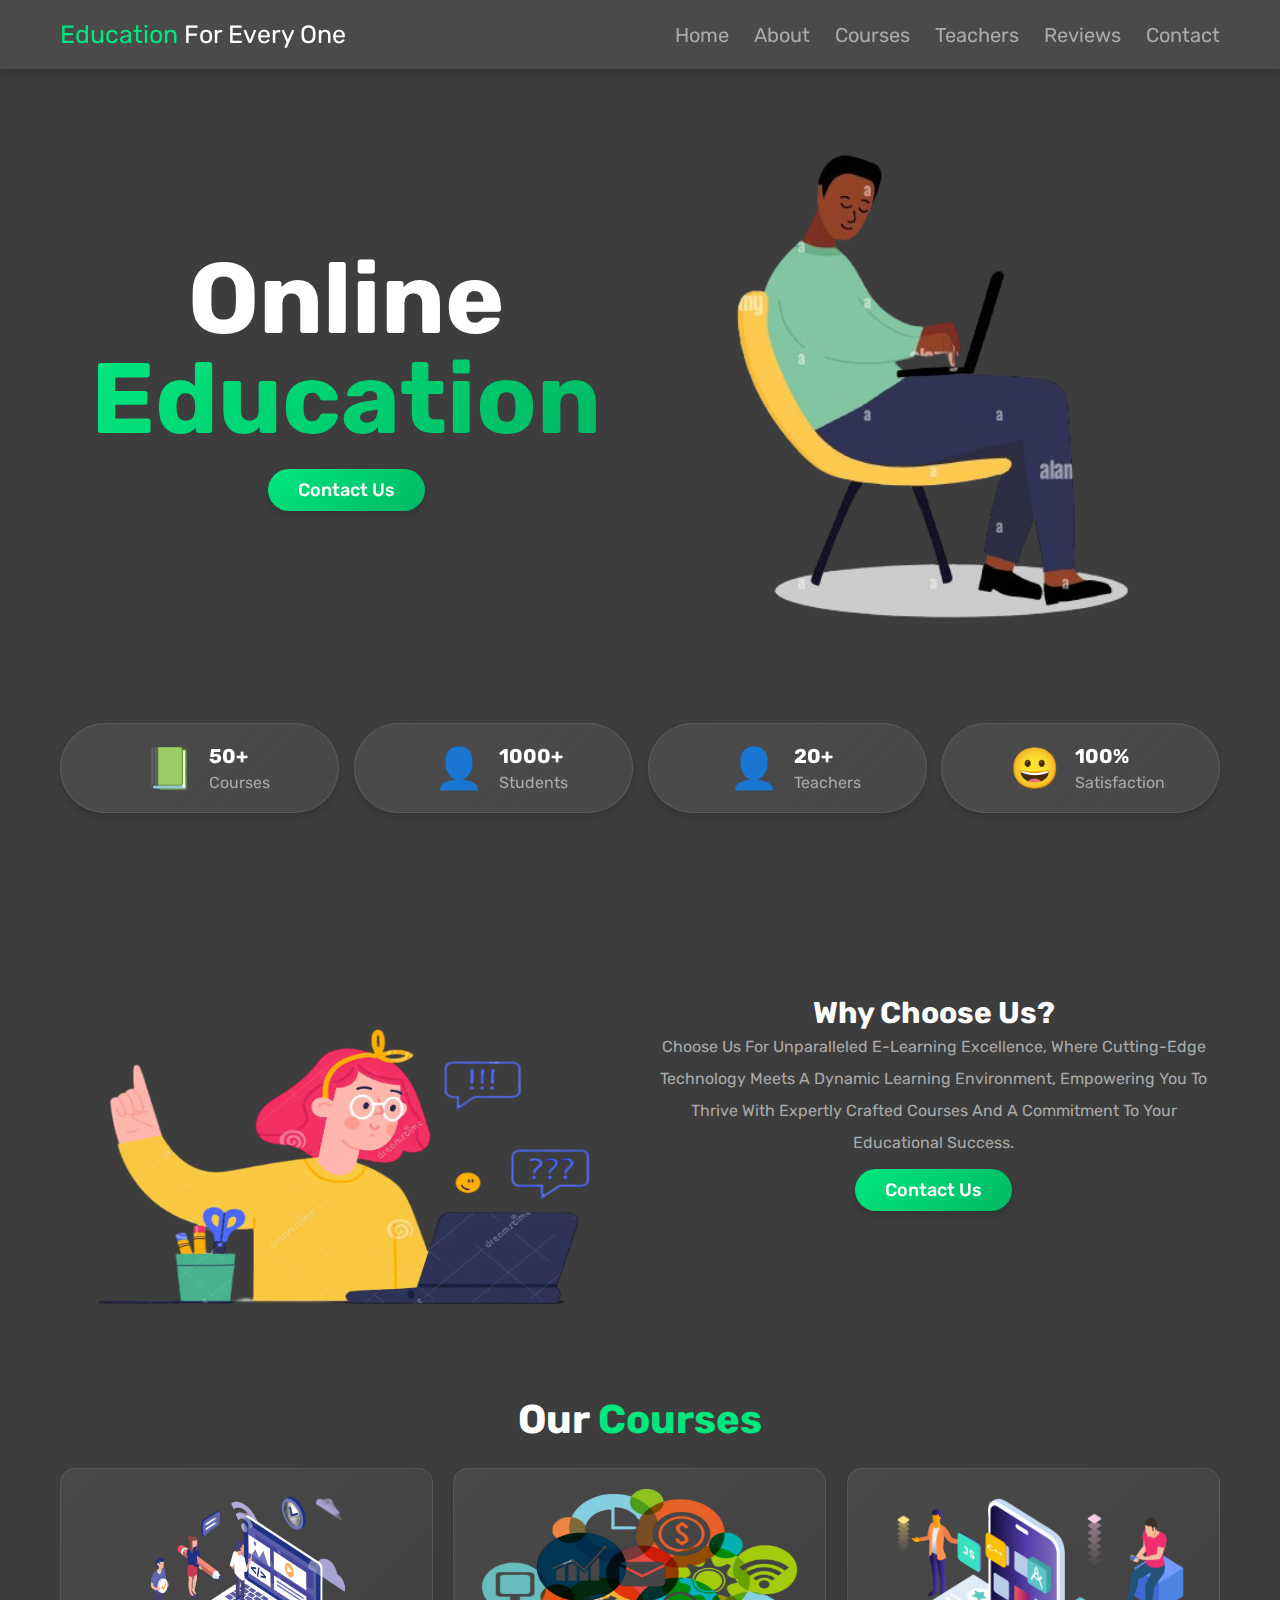
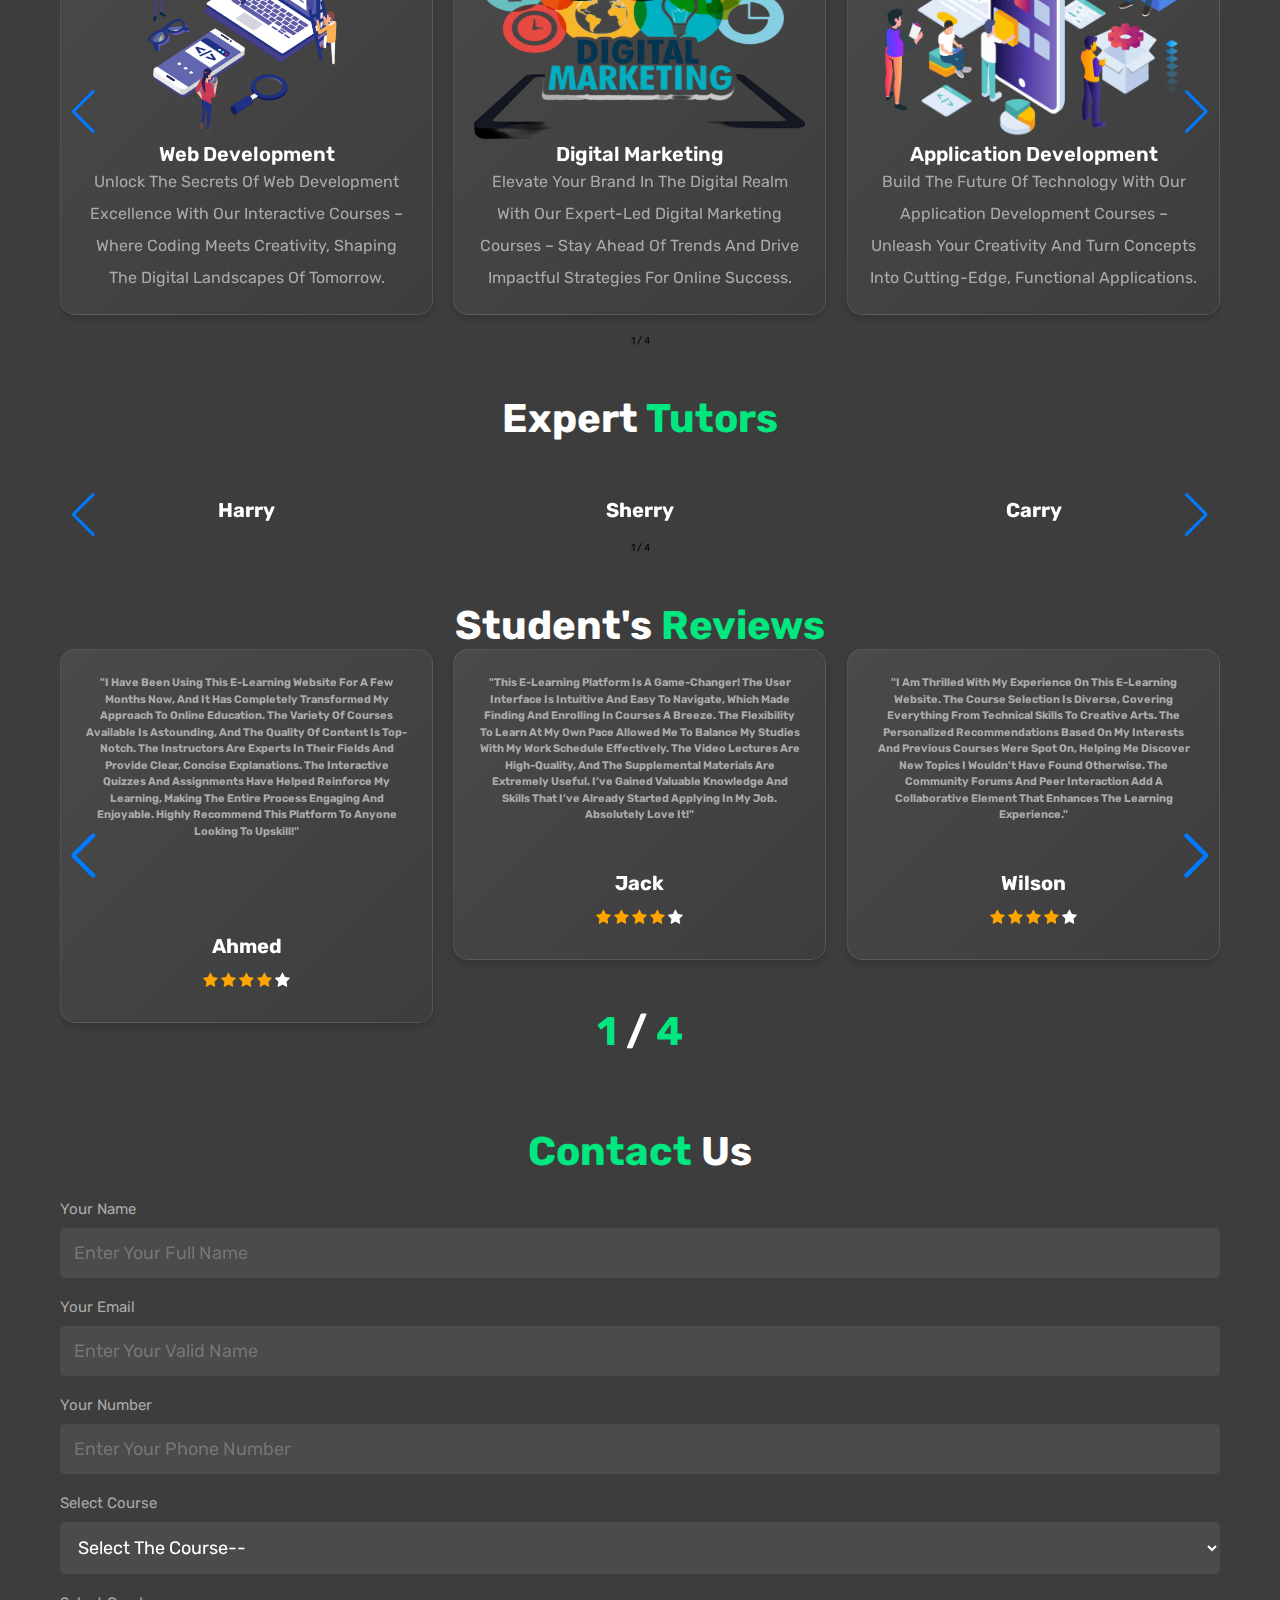
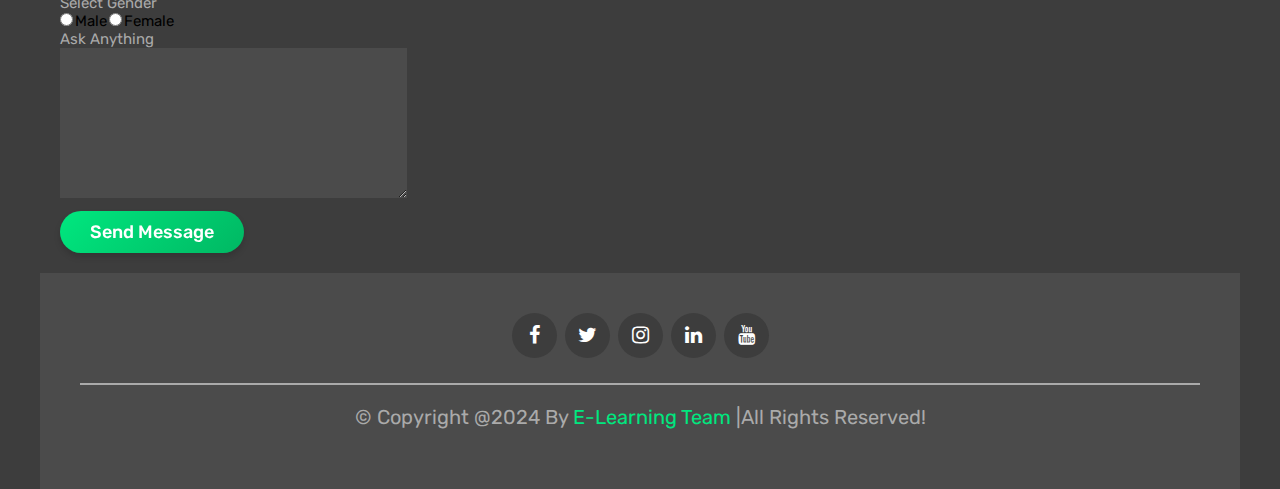
<file: index.html>
<!DOCTYPE html>
<html lang="en">
<head>
	<meta charset="utf-8">
	<meta name="viewport" content="width=device-width, initial-scale=1, viewport-fit=cover">
	<meta name="description" content="Complete Responsive Online Education System - Learn Web Development, Digital Marketing, Java, and more with expert tutors.">
	<meta name="keywords" content="online education, e-learning, web development, digital marketing, java courses, online courses">
	<meta name="author" content="E-learning Team">
	<meta name="theme-color" content="#00E77F">
	
	<!-- Open Graph Meta Tags -->
	<meta property="og:title" content="Education for Everyone - E-Learning Platform">
	<meta property="og:description" content="Master new skills with our expert-led online courses">
	<meta property="og:type" content="website">
	<meta property="og:image" content="/p2-remove.png">
	
	<!-- Twitter Card Meta Tags -->
	<meta name="twitter:card" content="summary_large_image">
	<meta name="twitter:title" content="Education for Everyone">
	<meta name="twitter:description" content="Complete Responsive Online Education System">
	
	<!-- Apple Touch Icon -->
	<link rel="apple-touch-icon" href="/icons/icon-192x192.png">
	
	<!-- PWA Manifest -->
	<link rel="manifest" href="/manifest.json">
	
	<title>Complete Responsive Online Education System</title>
	
	<!-- Preconnect to external resources for faster loading -->
	<link rel="preconnect" href="https://cdn.jsdelivr.net" crossorigin>
	<link rel="preconnect" href="https://cdnjs.cloudflare.com" crossorigin>
	<link rel="preconnect" href="https://fonts.googleapis.com" crossorigin>
	
	<link rel="stylesheet" href="https://cdn.jsdelivr.net/npm/swiper@11/swiper-bundle.min.css"/>
	<!-- for swiper  -->
	<link rel="stylesheet" type="text/css" href="style.css">
	<!-- for css -->
	<link rel="stylesheet" href="https://cdnjs.cloudflare.com/ajax/libs/font-awesome/4.7.0/css/font-awesome.min.css">
	<!-- for insta fb logos -->
	<style>

</style>
</head>
<body>
	<!-- header section starts -->
<header class="header">
	<section class="flex">
		<a href="#home" class="logo"><span>Education</span> for every one</a>
		<nav class="navbar">
			<a href="#home">Home</a>
			<a href="#about">About</a>
			<a href="#courses">Courses</a>
			<a href="#teachers">Teachers</a>
			<a href="#reviews">Reviews</a>
			<a href="#contact">Contact</a>
		</nav>

		<div id="menu-btn" class="fas fa-bars"></div>

		
	</section>
	
</header>
	<!-- header section ends -->
	<!-- home section starts  -->
	<section class="home" id="home">
		<div class="row">
			<div class="content">
				<h3>online <span>education</span></h3>
				<a href="#contact" class="btn">contact us</a>
			</div>
			<div class="image" >
				<img data-src="p2-remove.png" alt="Education illustration" class="lazy" width="600" height="600">
			</div>
		</div>


	</section>

	<!-- home section ends  -->

	<!-- counter section starts -->
	<section class="count">
		<div class="box-container">
			<div class="box">
				<i class="graduation-cap"></i>
				<span>&#128215;</span>
				<div class="content">
					<h3>50+</h3>
					<p>courses</p>
				</div>
				
			</div>
			<div class="box">
				<i class= "user-graduate"></i>
				<span>&#128100;</span>
				<div class="content">
					<h3>1000+</h3>
					<p>students</p>
				</div>
				
			</div>
			<div class="box">
				<i class= "chalkboard-user"></i>
				<span>&#128100;</span>
				<div class="content">
					<h3>20+</h3>
					<p>teachers</p>
				</div>
				
			</div>
			<div class="box">
				<i class= "face-smile"></i>
				<span>&#128512;</span>

				<div class="content">
					<h3>100%</h3>
					<p>satisfaction</p>
				</div>
				
			</div>
		</div>
	</section>
<!-- counter section ends -->
<!-- about section starts -->
	<section class="about" id="about">
		<div class="row">
			<div class="image">
				<img data-src="whychoose.png" alt="Why choose us" class="lazy" width="500" height="500">
			</div>
			<div class="content" >
				<h3>Why choose us?</h3>
				<p>Choose us for unparalleled e-learning excellence, where cutting-edge technology meets a dynamic learning environment, empowering you to thrive with expertly crafted courses and a commitment to your educational success.</p>
				<a href="#contact" class="btn">contact us</a>
			</div>
		</div>


	</section>
<!-- counter section ends -->

<!-- courses section starts -->
<section class="courses" id="courses">
	<h1 class="heading">our <span>courses</span></h1>
	<div class="swiper course-slider">
		<div class="swiper-wrapper">
			<div  class="swiper-slide slide">
				<a href="login.html"><img data-src="web.png" alt="Web Development Course" class="lazy" width="300" height="250"></a>
				<h3><a href="login.html"> Web Development</a></h3>
				<p>Unlock the secrets of web development excellence with our interactive courses – where coding meets creativity, shaping the digital landscapes of tomorrow.</p>
			</div>
			<div class="swiper-slide slide">
				<a href="login.html"><img data-src="market.png" alt="Digital Marketing Course" class="lazy" width="300" height="250"></a>
				<h3><a href="login.html"> Digital Marketing</a></h3>
				<p>Elevate your brand in the digital realm with our expert-led digital marketing courses – stay ahead of trends and drive impactful strategies for online success.</p>
			</div>
			<div class="swiper-slide slide">
				<a href="login.html"><img data-src="app_dev.png" alt="Application Development Course" class="lazy" width="300" height="250"></a>
				<h3><a href="login.html"> Application Development</a></h3>
				<p>Build the future of technology with our application development courses – unleash your creativity and turn concepts into cutting-edge, functional applications.</p>
			</div>
			<div class="swiper-slide slide">
				<a href="login.html"><img data-src="java_logo.png" alt="Java Programming Course" class="lazy" width="300" height="250"></a>
				<h3><a href="login.html"> Java language</a></h3>
				<p>Master the language that powers innovation – our Java courses provide a comprehensive journey, from fundamentals to advanced application development skills</p>
			</div>
		</div>
		<div class="swiper-button-next"></div>
    	<div class="swiper-button-prev"></div>
    	<div class="swiper-pagination"></div>
	</div>
</section>











<!-- course section ends -->
<!-- Teacher section starts -->

<section class="teachers" id="teachers">
	<h1 class="heading">Expert <span>Tutors</span></h1>
	<div class="swiper teacher-slider">
		<div class="swiper-wrapper">
			<div class="swiper-slide slide">
				<img data-src="pic4.jpg" alt="Tutor Harry" class="lazy" width="400" height="550">
				<div class="share">
					<a href="#" class="fa fa-facebook"></a>
					<a href="#" class="fa fa-twitter"></a>
					<a href="#" class="fa fa-instagram"></a>
					<a href="#" class="fa fa-linkedin"></a>
					<a href="#" class="fa fa-youtube"></a>
				</div>
				<h3>harry</h3>
			</div>
			<div class="swiper-slide slide">
				<img data-src="pic1.jpeg" alt="Tutor Sherry" class="lazy" width="400" height="550">
				<div class="share">
					<a href="#" class="fa fa-facebook"></a>
					<a href="#" class="fa fa-twitter"></a>
					<a href="#" class="fa fa-instagram"></a>
					<a href="#" class="fa fa-linkedin"></a>
					<a href="#" class="fa fa-youtube"></a>
				</div>
				<h3>sherry</h3>
			</div>
			<div class="swiper-slide slide">
				<img data-src="pic2.jpg" alt="Tutor Carry" class="lazy" width="400" height="550">
				<div class="share">
					<a href="#" class="fa fa-facebook"></a>
					<a href="#" class="fa fa-twitter"></a>
					<a href="#" class="fa fa-instagram"></a>
					<a href="#" class="fa fa-linkedin"></a>
					<a href="#" class="fa fa-youtube"></a>
				</div>
				<h3>carry</h3>
			</div>
			<div class="swiper-slide slide">
				<img data-src="pic3.jpeg" alt="Tutor Larry" class="lazy" width="400" height="550">
				<div class="share">
					<a href="#" class="fa fa-facebook"></a>
					<a href="#" class="fa fa-twitter"></a>
					<a href="#" class="fa fa-instagram"></a>
					<a href="#" class="fa fa-linkedin"></a>
					<a href="#" class="fa fa-youtube"></a>
				</div>
				<h3>larry</h3>
			</div>
		</div>
		<div class="swiper-button-next"></div>
    	<div class="swiper-button-prev"></div>
		<div class="swiper-pagination"></div>
	</div>
</section>
<!-- teacher section ends  -->
<!-- rewiew section starts -->
<section class="reviews" id="reviews">
	<h1 class="heading">student's <span>reviews</span>
		<div class="swiper reviews-slider">
			<div class="swiper-wrapper">
				<div class="swiper-slide slide">
					<p>"I have been using this e-learning website for a few months now, and it has completely transformed my approach to online education. The variety of courses available is astounding, and the quality of content is top-notch. The instructors are experts in their fields and provide clear, concise explanations. The interactive quizzes and assignments have helped reinforce my learning, making the entire process engaging and enjoyable. Highly recommend this platform to anyone looking to upskill!"
							</p>
					<div class="user">
						<img data-src="r1.jpg" alt="Student Ahmed" class="lazy" width="70" height="70">
						<h3>Ahmed</h3>
						<div class="user-info">
							
							<div class="stars">
								<span class="fa fa-star checked" ></span>
								<span class="fa fa-star checked"></span>
								<span class="fa fa-star checked"></span>
								<span class="fa fa-star checked"></span>
								<span class="fa fa-star unchecked"></span>
							</div>
							
						</div>
					</div>
				</div>
				
				<div class="swiper-slide slide">
					<p>"This e-learning platform is a game-changer! The user interface is intuitive and easy to navigate, which made finding and enrolling in courses a breeze. The flexibility to learn at my own pace allowed me to balance my studies with my work schedule effectively. The video lectures are high-quality, and the supplemental materials are extremely useful. I’ve gained valuable knowledge and skills that I’ve already started applying in my job. Absolutely love it!"</p>
					<div class="user">
						<img data-src="r2.jpg" alt="Student Jack" class="lazy" width="70" height="70">
						<h3>jack</h3>
						<div class="user-info">
							
							<div class="stars">
								<span class="fa fa-star checked" ></span>
								<span class="fa fa-star checked"></span>
								<span class="fa fa-star checked"></span>
								<span class="fa fa-star checked"></span>
								<span class="fa fa-star unchecked"></span>
							</div>
							
						</div>
					</div>
				</div>
				<div class="swiper-slide slide">
					<p>"I am thrilled with my experience on this e-learning website. The course selection is diverse, covering everything from technical skills to creative arts. The personalized recommendations based on my interests and previous courses were spot on, helping me discover new topics I wouldn't have found otherwise. The community forums and peer interaction add a collaborative element that enhances the learning experience."</p>
					<div class="user">
						<img data-src="r3.jpg" alt="Student Wilson" class="lazy" width="70" height="70">
						<h3>wilson</h3>
						<div class="user-info">
							
							<div class="stars">
								<span class="fa fa-star checked" ></span>
								<span class="fa fa-star checked"></span>
								<span class="fa fa-star checked"></span>
								<span class="fa fa-star checked"></span>
								<span class="fa fa-star unchecked"></span>
							</div>
							
						</div>
					</div>
				</div>
				<div class="swiper-slide slide">
					<p>"This platform has exceeded all my expectations. The ability to learn from industry leaders and renowned educators from the comfort of my home is fantastic. The courses are well-structured, with clear learning paths and goals. I particularly appreciate the availability of certificates upon completion, which have boosted my resume and professional profile. The customer support team is also very responsive and helpful. An excellent resource for continuous learning!"</p>
					<div class="user">
						<img data-src="r4.jpg" alt="Student Rehan" class="lazy" width="70" height="70">
						<h3>rehan</h3>
						<div class="user-info">
							
							<div class="stars">
								<span class="fa fa-star checked" ></span>
								<span class="fa fa-star checked"></span>
								<span class="fa fa-star checked"></span>
								<span class="fa fa-star checked"></span>
								<span class="fa fa-star checked"></span>
							</div>
							
						</div>
					</div>
				</div>	
			</div>
			<div class="swiper-button-next"></div>
    	<div class="swiper-button-prev"></div>
		<div class="swiper-pagination"></div>
		</div>
</section>
<!-- reviews section ends -->
<!-- contact section starts -->
<section class="contact" id="contact">
	<h1 class="heading"><span>contact</span> us</h1>
	<div class="row">
		<form action="#" method="post">
			<span>your name</span>
			<input type="text" required placeholder="enter your full name" maxlength="30" name="name" class="box">
			<span>your email</span>
			<input type="email" required placeholder="enter your valid name" maxlength="40" name="email" class="box
			">
			<span>your number</span>
			<input type="number" required placeholder="enter your phone number" maxlength="30" name="number" max="99999999999" min="0" class="box" onkeypress="if(this.value.length==11) return false;">
			<span>select course</span>
			<select name="courses" class="box" required>
				<option value="" disabled selected>select the course--</option>
				<option value="digital Marketing" >digital Marketing</option>
				<option value="java course" >java course</option>
				<option value="web development" >web development</option>
				<option value="application development" >application development</option>
			</select>
			<span>select gender</span>
			<div class="radio">
				<input type="radio" name="gender" value="male" id="male">
				<label for="male">male</label>
				<input type="radio" name="gender" value="female" id="female">
				<label for="male">female</label>
			</div>
			<span>Ask anything</span>
			<div class="feed">
				<textarea id="msg" required  name="msg" rows="10" cols="40"> 
            </textarea>
            </div>
			
			<input type="submit" value="send message" name="send" class="btn">

		</form>
	</div>
</section>
<!-- senction ends -->
<!-- footer section starts -->
<section class="footer">
	<section>
		<div class="share">
			<a href="#" class="fa fa-facebook"></a>
			<a href="#" class="fa fa-twitter"></a>
			<a href="#" class="fa fa-instagram"></a>
			<a href="#" class="fa fa-linkedin"></a>
			<a href="#" class="fa fa-youtube"></a>

		</div>
		<div class="designer">&copy; copyright @2024 by <span>E-learning team</span> |all rights reserved!</div>
	</section>
	
</section>

<script src="https://cdn.jsdelivr.net/npm/swiper@11/swiper-bundle.min.js"></script>
<script src="modules/lazy-loader.js"></script>
<script src="modules/cache-manager.js"></script>
<script src="modules/animation-controller.js"></script>
<script src="script.js"></script>
<script>
// Register Service Worker for PWA and caching
if ('serviceWorker' in navigator) {
  window.addEventListener('load', () => {
    navigator.serviceWorker.register('/service-worker.js')
      .then(registration => {
        console.log('Service Worker registered successfully:', registration.scope);
      })
      .catch(error => {
        console.log('Service Worker registration failed:', error);
      });
  });
}

// Initialize Lazy Loading
const lazyLoader = new LazyLoader({
  rootMargin: '50px',
  threshold: 0.01
});

// Initialize Cache Manager
const cacheManager = new CacheManager({
  cacheName: 'education-app-cache',
  maxAge: 86400000, // 24 hours
  maxItems: 100
});

// Initialize Animation Controller
const animationController = new AnimationController();

// Performance monitoring
window.addEventListener('load', () => {
  const metrics = PerformanceMonitor.getMetrics();
  console.log('Performance Metrics:', metrics);
});
</script>
</body>
</html>
</file>
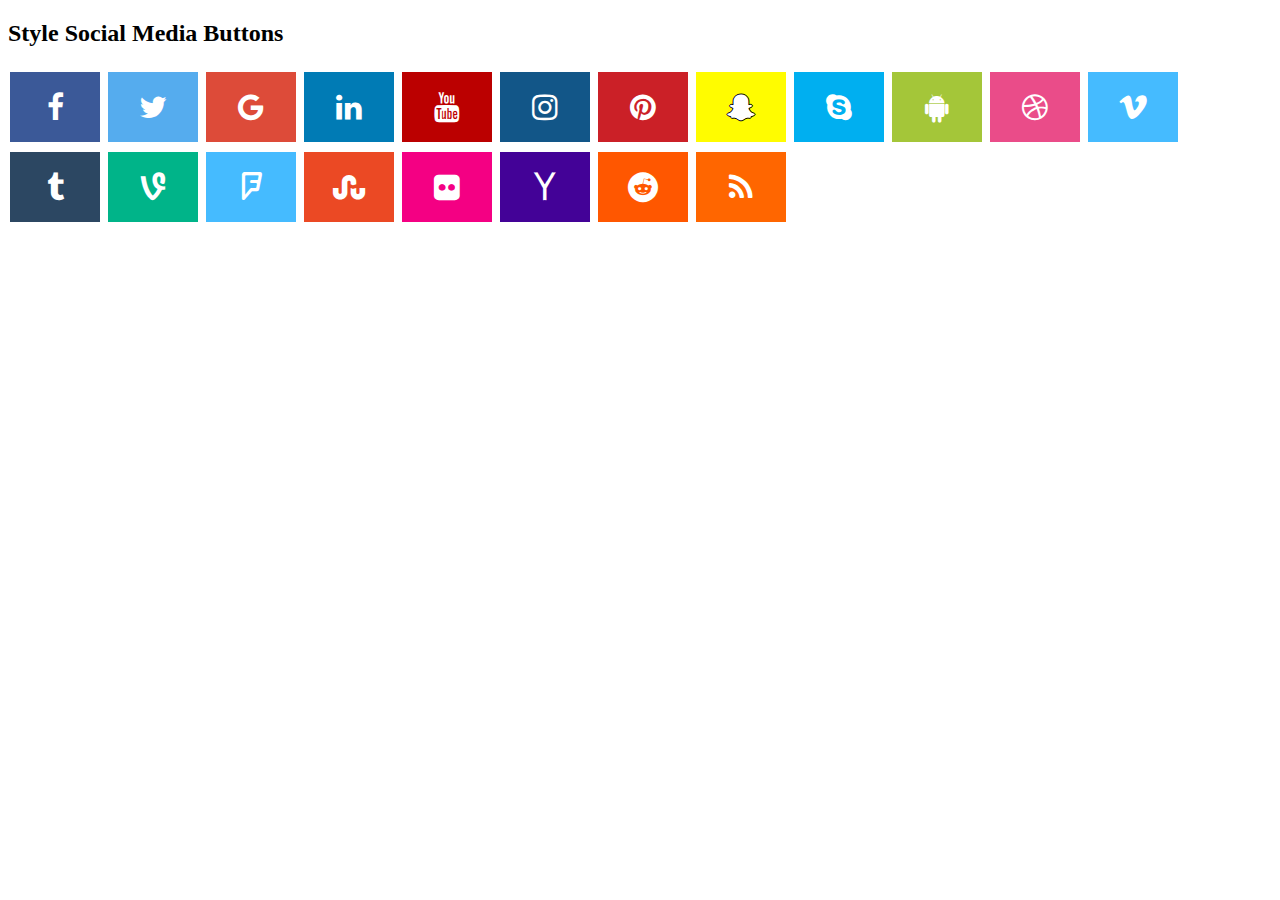
<file: check.html>
<!DOCTYPE html>
<html>
<head>
<meta name="viewport" content="width=device-width, initial-scale=1">
<link rel="stylesheet" href="https://cdnjs.cloudflare.com/ajax/libs/font-awesome/4.7.0/css/font-awesome.min.css">
<style>
.fa {
  padding: 20px;
  font-size: 30px;
  width: 50px;
  text-align: center;
  text-decoration: none;
  margin: 5px 2px;
}

.fa:hover {
    opacity: 0.7;
}

.fa-facebook {
  background: #3B5998;
  color: white;
}

.fa-twitter {
  background: #55ACEE;
  color: white;
}

.fa-google {
  background: #dd4b39;
  color: white;
}

.fa-linkedin {
  background: #007bb5;
  color: white;
}

.fa-youtube {
  background: #bb0000;
  color: white;
}

.fa-instagram {
  background: #125688;
  color: white;
}

.fa-pinterest {
  background: #cb2027;
  color: white;
}

.fa-snapchat-ghost {
  background: #fffc00;
  color: white;
  text-shadow: -1px 0 black, 0 1px black, 1px 0 black, 0 -1px black;
}

.fa-skype {
  background: #00aff0;
  color: white;
}

.fa-android {
  background: #a4c639;
  color: white;
}

.fa-dribbble {
  background: #ea4c89;
  color: white;
}

.fa-vimeo {
  background: #45bbff;
  color: white;
}

.fa-tumblr {
  background: #2c4762;
  color: white;
}

.fa-vine {
  background: #00b489;
  color: white;
}

.fa-foursquare {
  background: #45bbff;
  color: white;
}

.fa-stumbleupon {
  background: #eb4924;
  color: white;
}

.fa-flickr {
  background: #f40083;
  color: white;
}

.fa-yahoo {
  background: #430297;
  color: white;
}

.fa-soundcloud {
  background: #ff5500;
  color: white;
}

.fa-reddit {
  background: #ff5700;
  color: white;
}

.fa-rss {
  background: #ff6600;
  color: white;
}
</style>
</head>
<body>

<h2>Style Social Media Buttons</h2>

<!-- Add font awesome icons -->
<a href="#" class="fa fa-facebook"></a>
<a href="#" class="fa fa-twitter"></a>
<a href="#" class="fa fa-google"></a>
<a href="#" class="fa fa-linkedin"></a>
<a href="#" class="fa fa-youtube"></a>
<a href="#" class="fa fa-instagram"></a>
<a href="#" class="fa fa-pinterest"></a>
<a href="#" class="fa fa-snapchat-ghost"></a>
<a href="#" class="fa fa-skype"></a>
<a href="#" class="fa fa-android"></a>
<a href="#" class="fa fa-dribbble"></a>
<a href="#" class="fa fa-vimeo"></a>
<a href="#" class="fa fa-tumblr"></a>
<a href="#" class="fa fa-vine"></a>
<a href="#" class="fa fa-foursquare"></a>
<a href="#" class="fa fa-stumbleupon"></a>
<a href="#" class="fa fa-flickr"></a>
<a href="#" class="fa fa-yahoo"></a>
<a href="#" class="fa fa-reddit"></a>
<a href="#" class="fa fa-rss"></a>
      
</body>
</html>
</file>
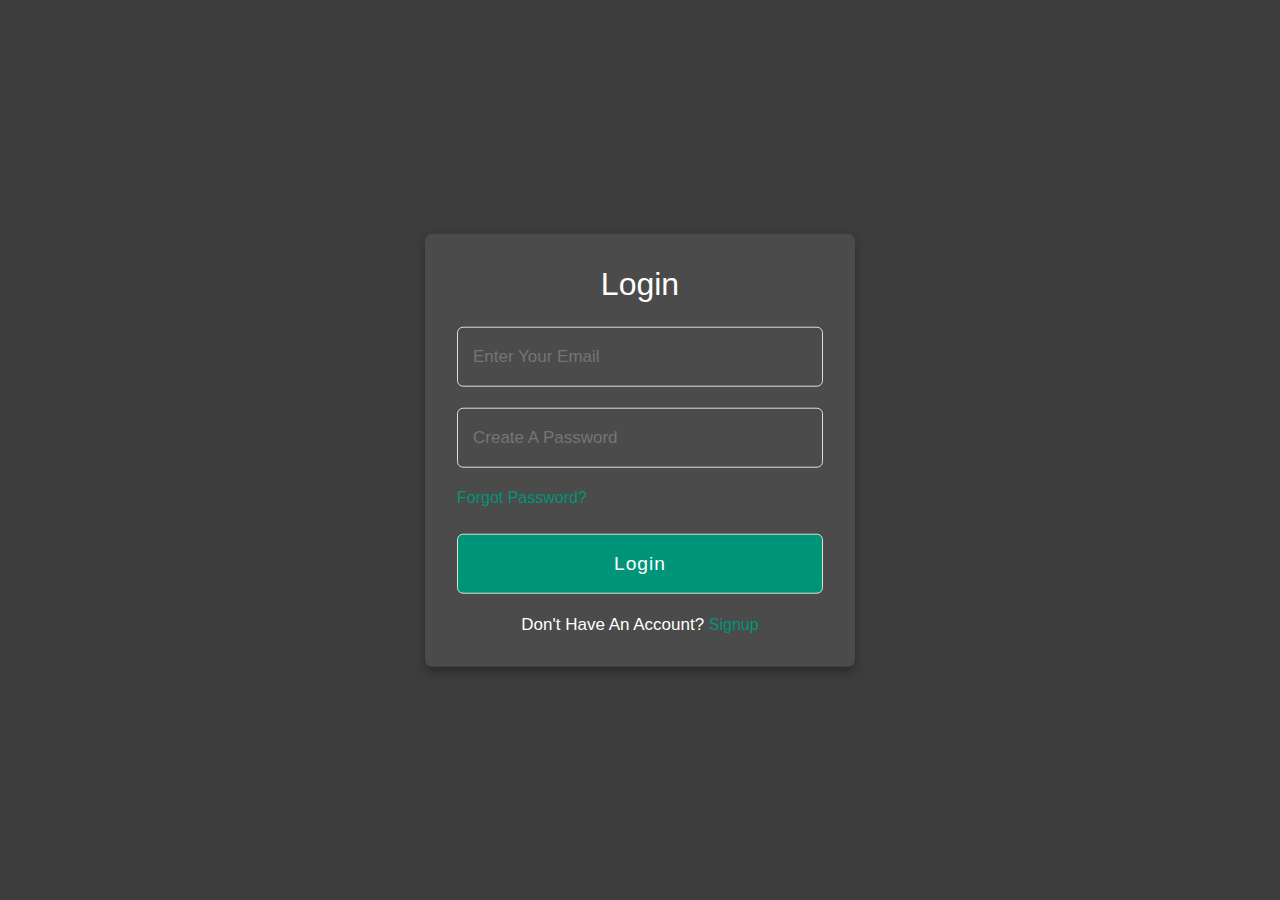
<file: login.html>
<!DOCTYPE html>

<html lang="en">
<head>
  <meta charset="UTF-8">
  <meta name="viewport" content="width=device-width, initial-scale=1.0">
  <title>Login form</title>
  
  <link rel="stylesheet" href="style2.css">
</head>
<body>
  <div class="container">
    <input type="checkbox" id="check">
    <div class="login form">
      <header>Login</header>
      <form action="signup.html">
        <input type="text" required placeholder="Enter your email" >
        <input type="password" required placeholder="Create a password" >
        <a href="#">Forgot password?</a>
        <input type="submit" class="button" value="Login">
      </form>
      <div class="signup">
        <span class="signup">Don't have an account?
         <a href="signup.html">Signup</a>
        </span>
      </div>
    </div>
  </div>
  
</body>
</html>
</file>
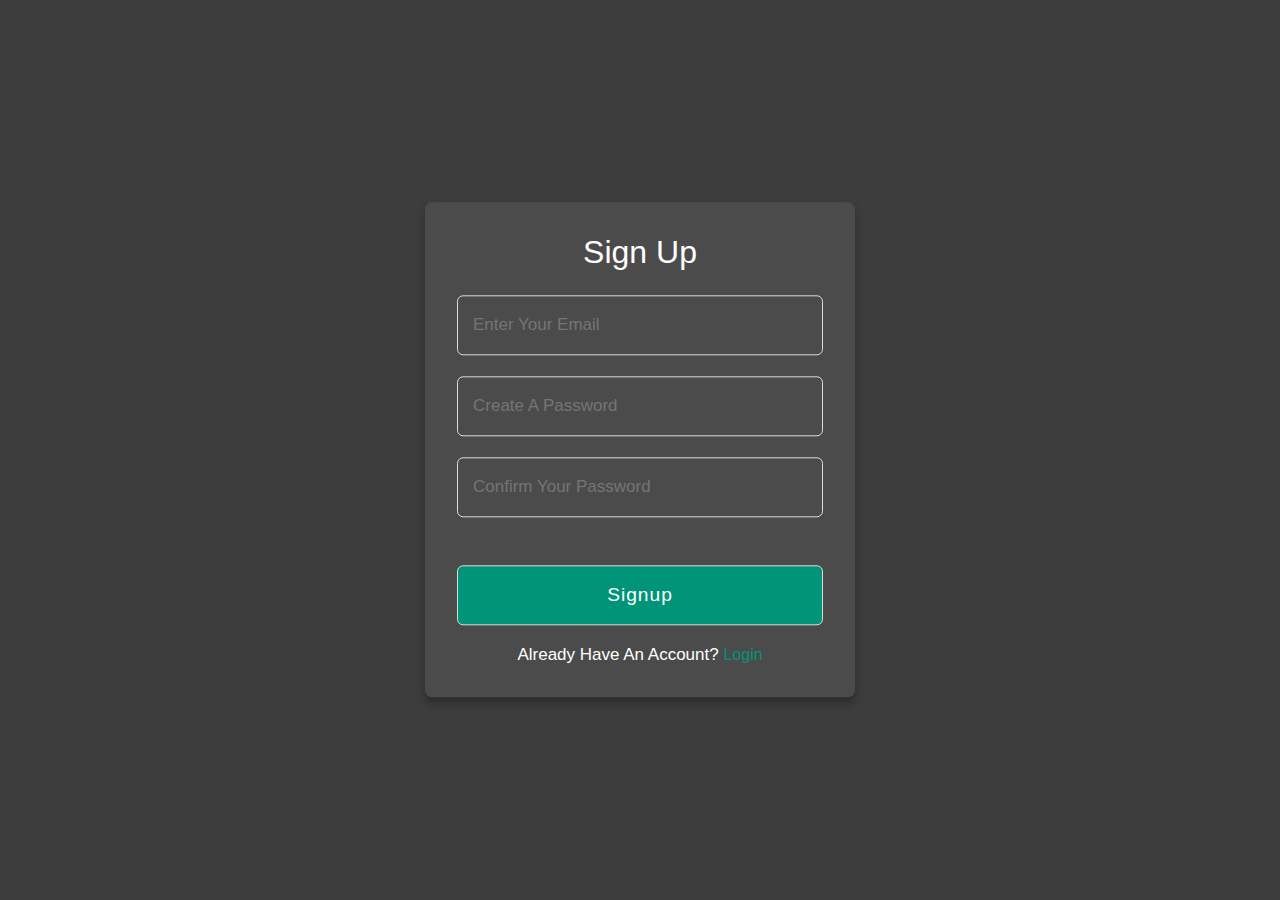
<file: signup.html>
<!DOCTYPE html>

<html lang="en">
<head>
  <meta charset="UTF-8">
  <meta name="viewport" content="width=device-width, initial-scale=1.0">
  <title>SignUp form</title>
  
  <link rel="stylesheet" href="style2.css">
</head>
<body>
  <div class="container">
    <!-- <input type="checkbox" id="check"> -->
    <div class="login form">
      <header>Sign Up</header>
      <form action="https://www.codingnepalweb.com/create-login-registration-form-html-css/" method="post">
        <input type="text" required placeholder="Enter your email">
        <input type="password" required placeholder="Create a password">
        <input type="password" required placeholder="Confirm your password">
        <input type="submit" class="button" value="Signup">
      </form>
      <div class="signup">
        <span class="signup">Already have an account?
         <a href="login.html"> Login</a>
        </span>
      </div>
    </div>
  </div>
  
  </body>
</html>
</file>
<file: style.css>
@import url('https://fonts.googleapis.com/css2?family=Rubik:ital,wght@0,300..900;1,300..900&display=swap');

:root{
	--green:#00E77F;
	--green-gradient: linear-gradient(135deg, #00E77F 0%, #00b863 100%);
	--white:#fff;
	--light-white:#aaa;
	--black:#3d3d3d;
	--light-bg:#4b4b4b;
	--blue:#3B5998;
	--pink:#3B5999;
	--shadow-sm: 0 2px 4px rgba(0,0,0,0.1);
	--shadow-md: 0 4px 6px rgba(0,0,0,0.15);
	--shadow-lg: 0 10px 25px rgba(0,0,0,0.2);
	--shadow-glow: 0 0 20px rgba(0, 231, 127, 0.3);
	--transition-fast: 0.2s ease;
	--transition-normal: 0.3s ease;
	--transition-slow: 0.5s ease;
}

*{
  font-family: "Rubik", sans-serif;
  font-optical-sizing: auto;
  font-style: normal;
  margin: 0; padding: 0;
  box-sizing: border-box;
  outline: none; border: none;
  text-decoration: none;
  transition: var(--transition-normal);
  text-transform: capitalize;
}

*::selection{
	background-color: var(--green);
	color: var(--white);
}
/**::selection{
	background-color: var(--white);
	color: var(--black);

}
*/
html{
	font-size: 62.5%;
	overflow-x: hidden;
	scroll-behavior: smooth;
	scroll-padding-top: 8rem;
	background-color: var(--black);
}

::-webkit-scrollbar{
	height: .5rem;
	width: .8rem;
}

::-webkit-scrollbar-track{
	background-color: var(--black);
}

::-webkit-scrollbar-thumb{
	background: var(--green-gradient);
	border-radius: 5rem;
}

::-webkit-scrollbar-thumb:hover{
	background: var(--green);
}
/*::-webkit-scrollbar{
	height: .5rem;
	width: 1rem;

}	
::-webkit-scrollbar-track{
	background-color: transparent;
}
::-webkit-scrollbar-thumb{
	background-color: var(--green);
	border-radius: 5rem;

}*/
/*body{
	background-color: var(--black);
}*/
section{
	max-width: 1200px;
	margin: 0 auto;
	padding: 2rem;

}

.header{
	position: fixed;
	top: 0; left: 0; right: 0;
	background: rgba(75, 75, 75, 0.95);
	backdrop-filter: blur(10px);
	-webkit-backdrop-filter: blur(10px);
	box-shadow: var(--shadow-md);
	z-index: 1000;
	animation: slideDown 0.5s ease;
}

@keyframes slideDown {
	from {
		transform: translateY(-100%);
		opacity: 0;
	}
	to {
		transform: translateY(0);
		opacity: 1;
	}
}
.header .flex{
	position: relative;
	display: flex;
	align-items: center;
	justify-content: space-between;

}
.header .flex .logo{
	font-size: 2.5rem;
	color: var(--white);
}
.header .flex .logo span{
	color: var(--green);
}
.header .flex .navbar{
	margin-left: 2rem;
	color: var(--light-white);
	font-size: 2rem;

}
.header .flex .navbar a{
	margin-left: 2rem;
	color: var(--light-white);
	font-size: 2rem;

}
.header .flex .navbar a:hover{
	color: var(--green);
}
#menu-btn{
	cursor: pointer;
	color: var(--white);
	font-size: 2.5rem;
	display: none;

}


.btn{
	display: inline-block;
	margin-top:1rem;
	border-radius: 5rem;
	background: var(--green-gradient);
	cursor: pointer;
	color: var(--white);
	font-size: 1.8rem;
	font-weight: 500;
	padding: 1rem 3rem;
	box-shadow: var(--shadow-md);
	position: relative;
	overflow: hidden;
	transition: all var(--transition-normal);
}

.btn::before{
	content: '';
	position: absolute;
	top: 0; left: -100%;
	width: 100%; height: 100%;
	background: rgba(255,255,255,0.2);
	transition: left var(--transition-normal);
}

.btn:hover::before{
	left: 100%;
}

.btn:hover{
	transform: translateY(-3px);
	box-shadow: var(--shadow-lg), var(--shadow-glow);
}

.btn:active{
	transform: translateY(-1px);
}


.home{
	margin-top: 6rem;
}

.home .row{
	display: flex;
	align-items: center;
/*	flex-wrap: wrap;*/
	gap: 1.5rem;
}

.home .row .content{
	flex:1 1 40rem;
	text-align: center;

}
.home .row .image{
	flex: 1 1 40rem;
}

.home .row .image img{
	width: 100%;
	animation: fadeInScale 1s ease;
}

@keyframes fadeInScale {
	from {
		opacity: 0;
		transform: scale(0.9);
	}
	to {
		opacity: 1;
		transform: scale(1);
	}
}

img.lazy {
	opacity: 0;
	transition: opacity var(--transition-slow);
}

img.loaded {
	opacity: 1;
}

.home .row .content h3{
	margin-bottom: 1rem;
	font-size: 10rem;
	color: var(--white);
	line-height: 1;
	animation: fadeInUp 0.8s ease;
}

@keyframes fadeInUp {
	from {
		opacity: 0;
		transform: translateY(30px);
	}
	to {
		opacity: 1;
		transform: translateY(0);
	}
}

.home .row .content h3 span{
	background: var(--green-gradient);
	-webkit-background-clip: text;
	-webkit-text-fill-color: transparent;
	background-clip: text;
}
/*.home .row .content a{
	font-size: 3rem

}*/
.count .box-container{
	display: grid;
	grid-template-columns: repeat(auto-fit, minmax(27rem,1fr));
	gap: 1.5rem;
	align-items: flex-start;

}
.count .box-container .box{
	background: linear-gradient(135deg, var(--light-bg) 0%, rgba(75, 75, 75, 0.8) 100%);
	border-radius: 5rem;
	padding: 2rem;
	display: flex;
	align-items: center;
	justify-content: center;
	gap: 1.5rem;
	box-shadow: var(--shadow-md);
	transition: all var(--transition-normal);
	border: 1px solid rgba(255,255,255,0.1);
}

.count .box-container .box:hover{
	transform: translateY(-5px);
	box-shadow: var(--shadow-lg);
	border-color: var(--green);
}
/*.count .box-container .box{
	gap: 3rem;
}*/
.count .box-container .box span{
	font-size: 4rem;
	color: var(--green);
	

}

.count .box-container .box .content h3{
	font-size: 2rem;
	color: var(--white);
	margin-bottom: .5rem;

}
.count .box-container .box .content p{
	font-size: 1.6rem;
	color: var(--light-white);
	
}

.about .row{
	display: flex;
	align-items: center;
	gap: 1.5rem;
/*	flex-wrap: wrap;*/
}
.about .row .image{
	flex: 1 1 40rem;
}

.about .row .image img{
	width: 100%;
}
.about .row .content{
	text-align: center;
	flex: 1 1 40rem;

}
.about .row .content h3{
	font-size: 3rem;
	color: var(--white);

}

.about .row .content p{
/*	padding: 1rem 0;*/
	line-height: 2;
	font-size: 1.6rem;
	color: var(--light-white);

}

.heading{
	margin-bottom: 2.5rem;
	text-align: center;
	font-size: 4rem;
	color: var(--white);

}

.heading span{
	color: var(--green);
}

.courses .slide{
	z-index: 1;
	width: 30rem;
	background: linear-gradient(135deg, rgba(75, 75, 75, 0.9) 0%, rgba(61, 61, 61, 0.9) 100%);
	border-radius: 1.5rem;
	text-align: center;
	margin-bottom: 4rem;
	padding: 2rem;
	box-shadow: var(--shadow-md);
	border: 1px solid rgba(255,255,255,0.1);
	transition: all var(--transition-normal);
	overflow: hidden;
}

.courses .slide:hover{
	transform: translateY(-10px);
	box-shadow: var(--shadow-lg), var(--shadow-glow);
	border-color: var(--green);
}

.courses .slide img{
	height: 25rem;
	width: 100%;
	border-radius: 1rem;
	transition: transform var(--transition-normal);
}

.courses .slide:hover img{
	transform: scale(1.05);
}

.courses .slide h3 a{
	margin: 1.5rem;
	font-size: 2rem;
	color: var(--white);
	transition: color var(--transition-fast);
	font-weight: 600;
}

.courses .slide h3 a:hover{
	color: var(--green);
	text-shadow: 0 0 10px rgba(0, 231, 127, 0.5);
}

.courses .slide p{
	line-height: 2;
	font-size: 1.6rem;
	color: var(--light-white);

}






.teachers .slide{
	z-index: 1;
	position: relative;
	overflow: hidden;
	margin-bottom: 4rem;
}
.teachers .slide img{
	height: 55rem;
	width:100%;
	object-fit: cover;
	border-radius: .5rem;
	
}
.teachers .slide h3{
	margin-top: 1.5rem;
	font-size: 2rem;
	text-align: center;
	color: var(--white);
	
}

.teachers .slide .share{
	
	position: absolute;
	top:1rem; left: -10rem;
}

.teachers .slide:hover .share{
	left: 2rem;
/*	animation-fill-mode: backwards;*/
.fa {
/*  padding: 20px;*/
  font-size: 30px;
  width: 50px;
  text-align: center;
  text-decoration: none;
  margin: 5px 2px;
}

.fa:hover {
    opacity: 0.7;
}

.fa-facebook {
  background-color: var(--blue);
  color: white;
}

.fa-twitter {
  background-color: #55ACEE;
  color: white;
}
.fa-linkedin {
  background-color: #007bb5;
  color: white;
}
.fa-instagram {
  background-color: hotpink;
  color: white;
}
.fa-youtube {
  background: #bb0000;
  color: white;
}
}
.teachers .slide .share a{
	display: block;
	margin-top: 1rem;
	height: 4.5rem;
	width: 4.5rem;
	line-height: 4.5rem;
	border-radus: .5rem;
	background-color: var(--white);
	color: var(--black);
	text-align: center;
	font-size: 2rem;
}
.teachers .slide .share a:hover{
	background-color: var(--green);
	color: var(--white);
}


.reviews-slider .slide{
	width: 35rem;
	border-radius: 1.5rem;
	background: linear-gradient(135deg, rgba(75, 75, 75, 0.9) 0%, rgba(61, 61, 61, 0.9) 100%);
	padding: 2.5rem;
	margin-bottom: 4rem;
	box-shadow: var(--shadow-md);
	border: 1px solid rgba(255,255,255,0.1);
	transition: all var(--transition-normal);
}

.reviews-slider .slide:hover{
	transform: translateY(-5px);
	box-shadow: var(--shadow-lg);
	border-color: var(--green);
}
.reviews-slider .slide p{
	line-height: 1.5;
	font-size: 1.1rem;
	color: var(--light-white);
}

.reviews-slider .slide .user h3{
	font-size: 2rem;
	color: var(--white);
	margin-bottom: .7rem;
}
.reviews-slider .slide .user{
	display:block;
	align-items: center;
	gap: 1rem;
}
.reviews-slider .slide .user img{
	height: 7rem;
	width:7rem;
	object-fit: cover;
	border-radius: 50%;
}
/*.reviews .reviews-slider .w{
	display: flex;
}*/

.reviews-slider .slide .stars{

	.checked {
  color: orange;
}
.unchecked {
  color: white;
}

line-height: 2;
	font-size: 1.6rem;
}



.contact .row form{
	font-size: 1 1 40;
}
.contact .row form .box {
	width: 100%;
	margin-top: 1rem;
	margin-bottom: 2rem;
	border-radius: .5rem;
	background-color: var(--light-bg);
	font-size: 1.8rem;
	color: var(--white);
	padding: 1.4rem;
}
.contact .row form span{
	font-size: 1.5rem;
	color: var(--light-white);
}
.contact .row form textarea{
/*	font-size: 1.5rem;*/
	color: var(--white);
	background-color: var(--light-bg);
}
.contact .row form .radio label{
	font-size: 1.5rem;
}
.footer{
	background-color: var(--light-bg);
	text-align: center;
}
.footer .share a{

	margin:0 .3rem;
	height: 4.5rem;
	width: 4.5rem;
	line-height: 4.5rem;
	border-radius: 50%;
	font-size: 2rem;
	color: var(--white);
	background-color: var(--black);
}
.footer .share a:hover{
	background-color: var(--green);
}
.footer .designer{
	margin-top: 2.5rem;
	padding-top: 2.5rem;
	padding: 2rem;
	border-top: .2rem solid var(--light-white);
	font-size: 2rem;
	color: var(--light-white);
}
.footer .designer span{
	color: var(--green);
}


/*--------------------------------------------------------------------*/
</file>
<file: style2.css>
/* Import Google font - Poppins */
@import url('https://fonts.googleapis.com/css2?family=Rubik:ital,wght@0,300..900;1,300..900&display=swap');
*{

  font-family: "Rubik", sans-serif;
  font-optical-sizing: auto;
  font-weight: <weight>;
  font-style: normal;
  margin: 0; padding: 0;
  box-sizing: border-box;
  outline: none; border: none;
  text-decoration: none;
  transition: 2s linear;
  text-transform: capitalize;
  
} 

:root{
  --green:#00E77F;
  --white:#fff;
  --light-white:#aaa;
  --black:#3d3d3d;
  --light-bg:#4b4b4b;
  --blue:#3B5998;
  --pink:#3B5999;
}
@import url('https://fonts.googleapis.com/css2?family=Poppins:wght@200;300;400;500;600;700&display=swap');
*{
  margin: 0;
  padding: 0;
  box-sizing: border-box;
  font-family: 'Poppins', sans-serif;
}
body{
  min-height: 100vh;
  width: 100%;
  background-color: var(--black);
}
.container{
  position: absolute;
  top: 50%;
  left: 50%;
  transform: translate(-50%,-50%);
  max-width: 430px;
  width: 100%;
 background-color: var(--light-bg);
  border-radius: 7px;
  box-shadow: 0 5px 10px rgba(0,0,0,0.3);
}
.container .registration{
  display: none;
}
#check:checked ~ .registration{
  display: block;
}
#check:checked ~ .login{
  display: none;
}
#check{
  display: none;
}
.container .form{
  padding: 2rem;
}
.form header{
  font-size: 2rem;
  font-weight: 500;
  text-align: center;
  margin-bottom: 1.5rem;
  color: var(--white);
}
 .form input{
   height: 60px;
   width: 100%;
   padding: 0 15px;
   font-size: 17px;
   margin-bottom: 1.3rem;
   border: 1px solid #ddd;
   border-radius: 6px;
   outline: none;
   background-color: var(--light-bg);
   color: white;
 }
 .form input:focus{
   box-shadow: 0 1px 0 rgba(0,0,0,0.2);
 }
.form a{
  font-size: 16px;
  color: #009579;
  text-decoration: none;
}
.form a:hover{
  text-decoration: underline;
}
.form input.button{
  color: #fff;
  background: #009579;
  font-size: 1.2rem;
  font-weight: 500;
  letter-spacing: 1px;
  margin-top: 1.7rem;
  cursor: pointer;
  transition: 0.4s;
}
.form input.button:hover{
  background: #006653;
}
.signup{
  font-size: 17px;
  text-align: center;
}
.signup label{
  color: #009579;
  cursor: pointer;
}
.signup label:hover{
  text-decoration: underline;
}
.form .signup span{
  color: white;
}
</file>
